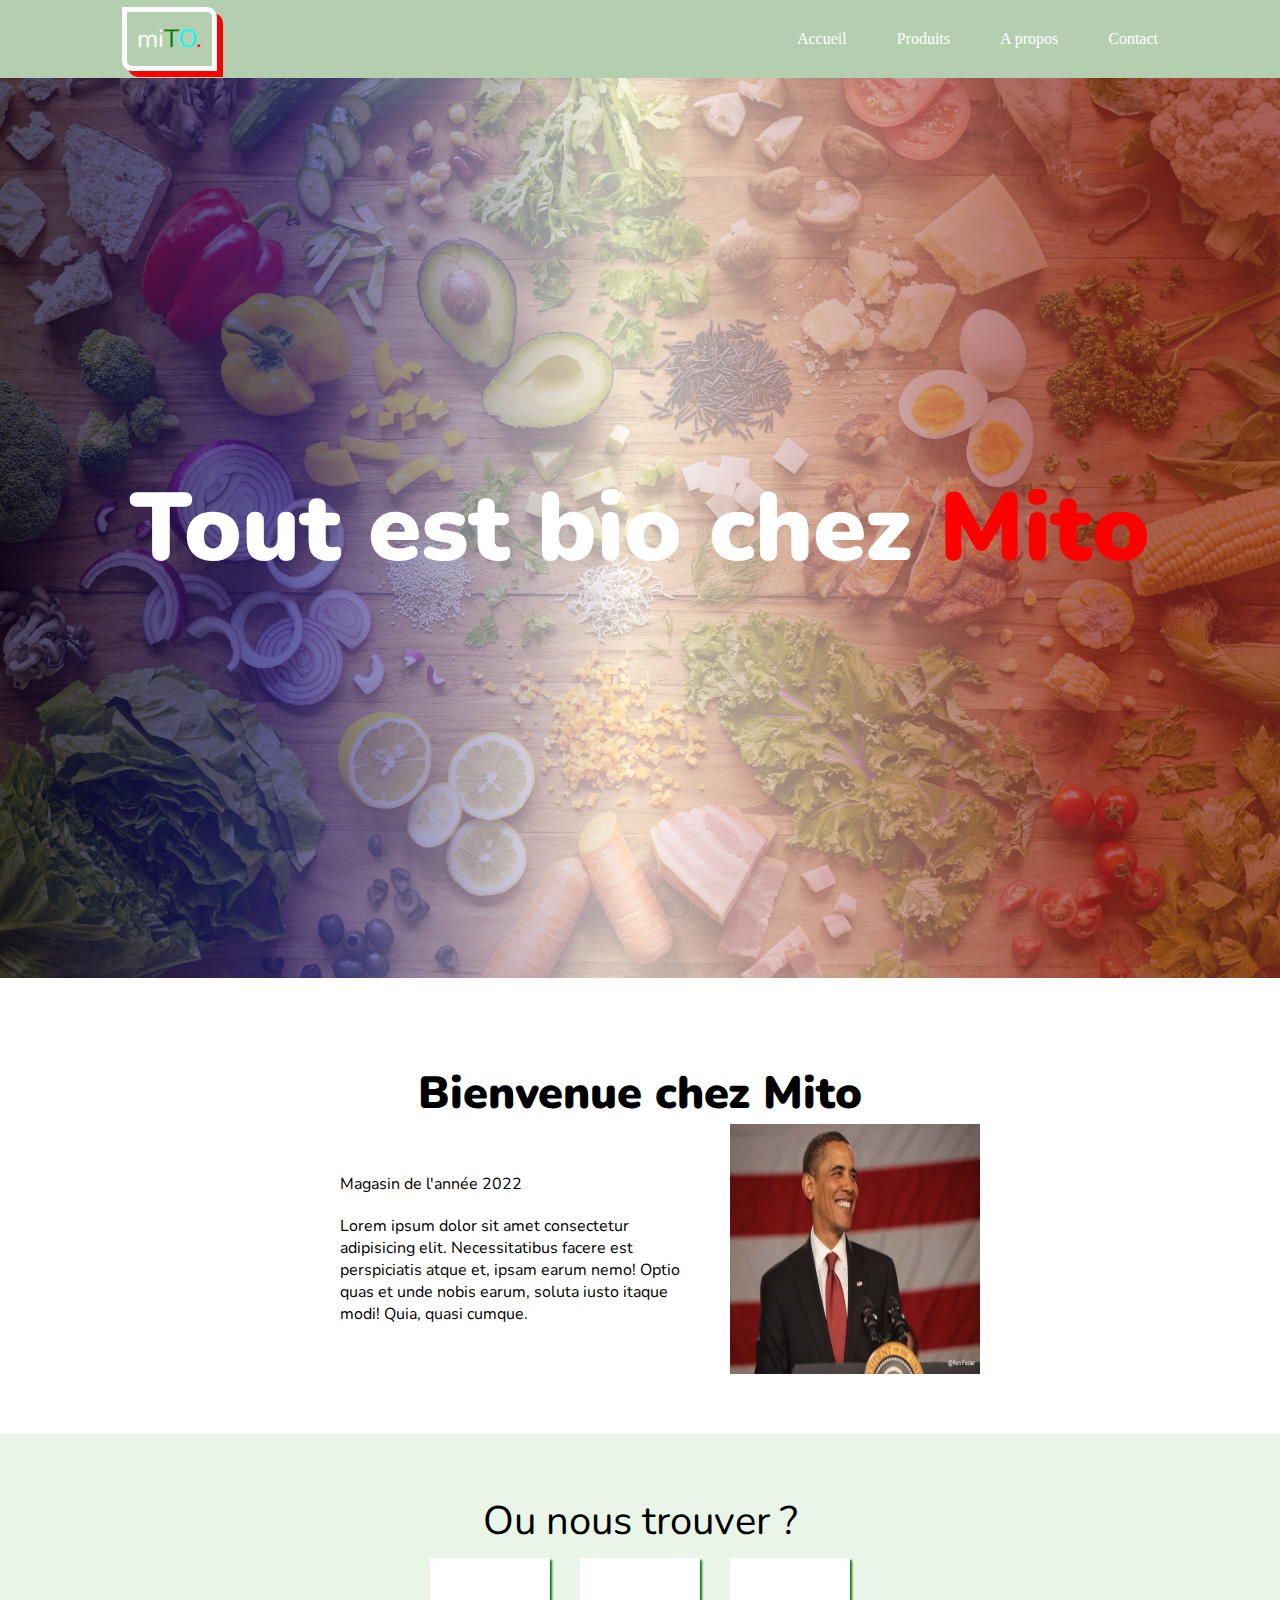
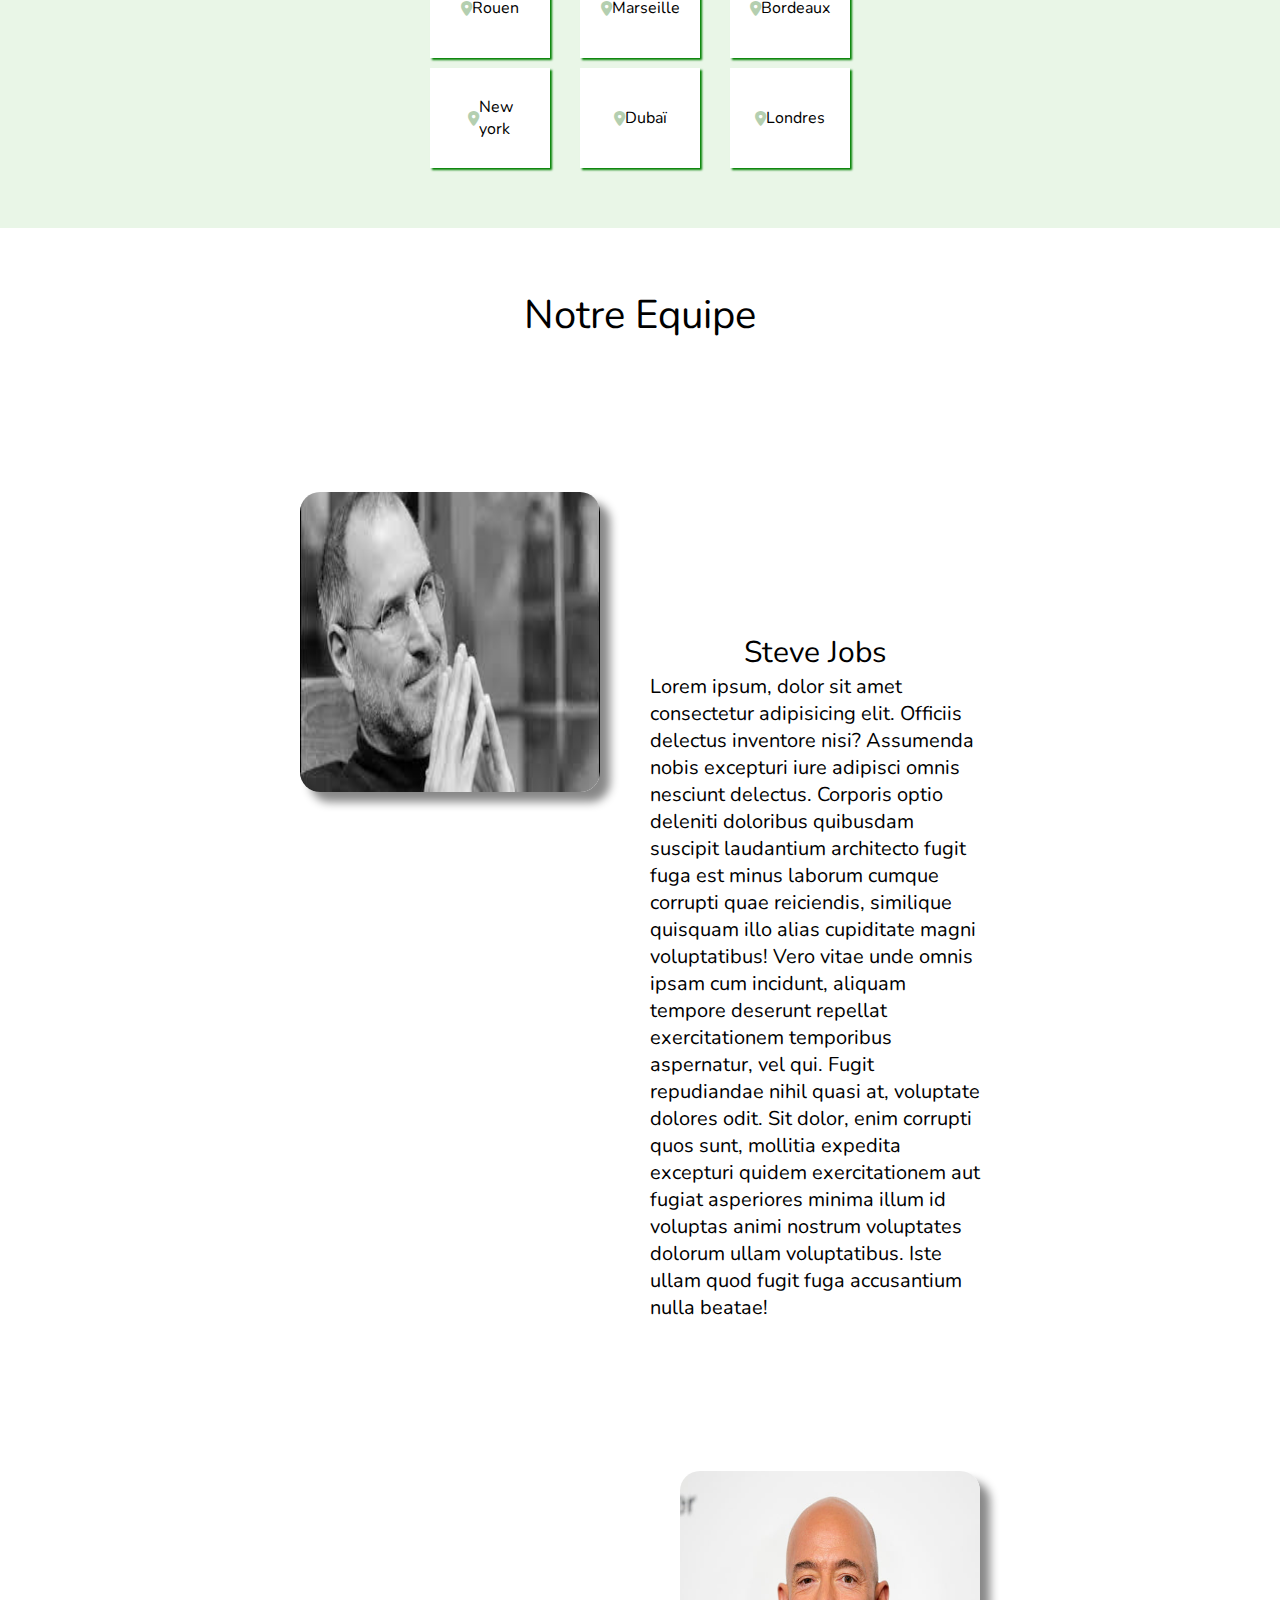
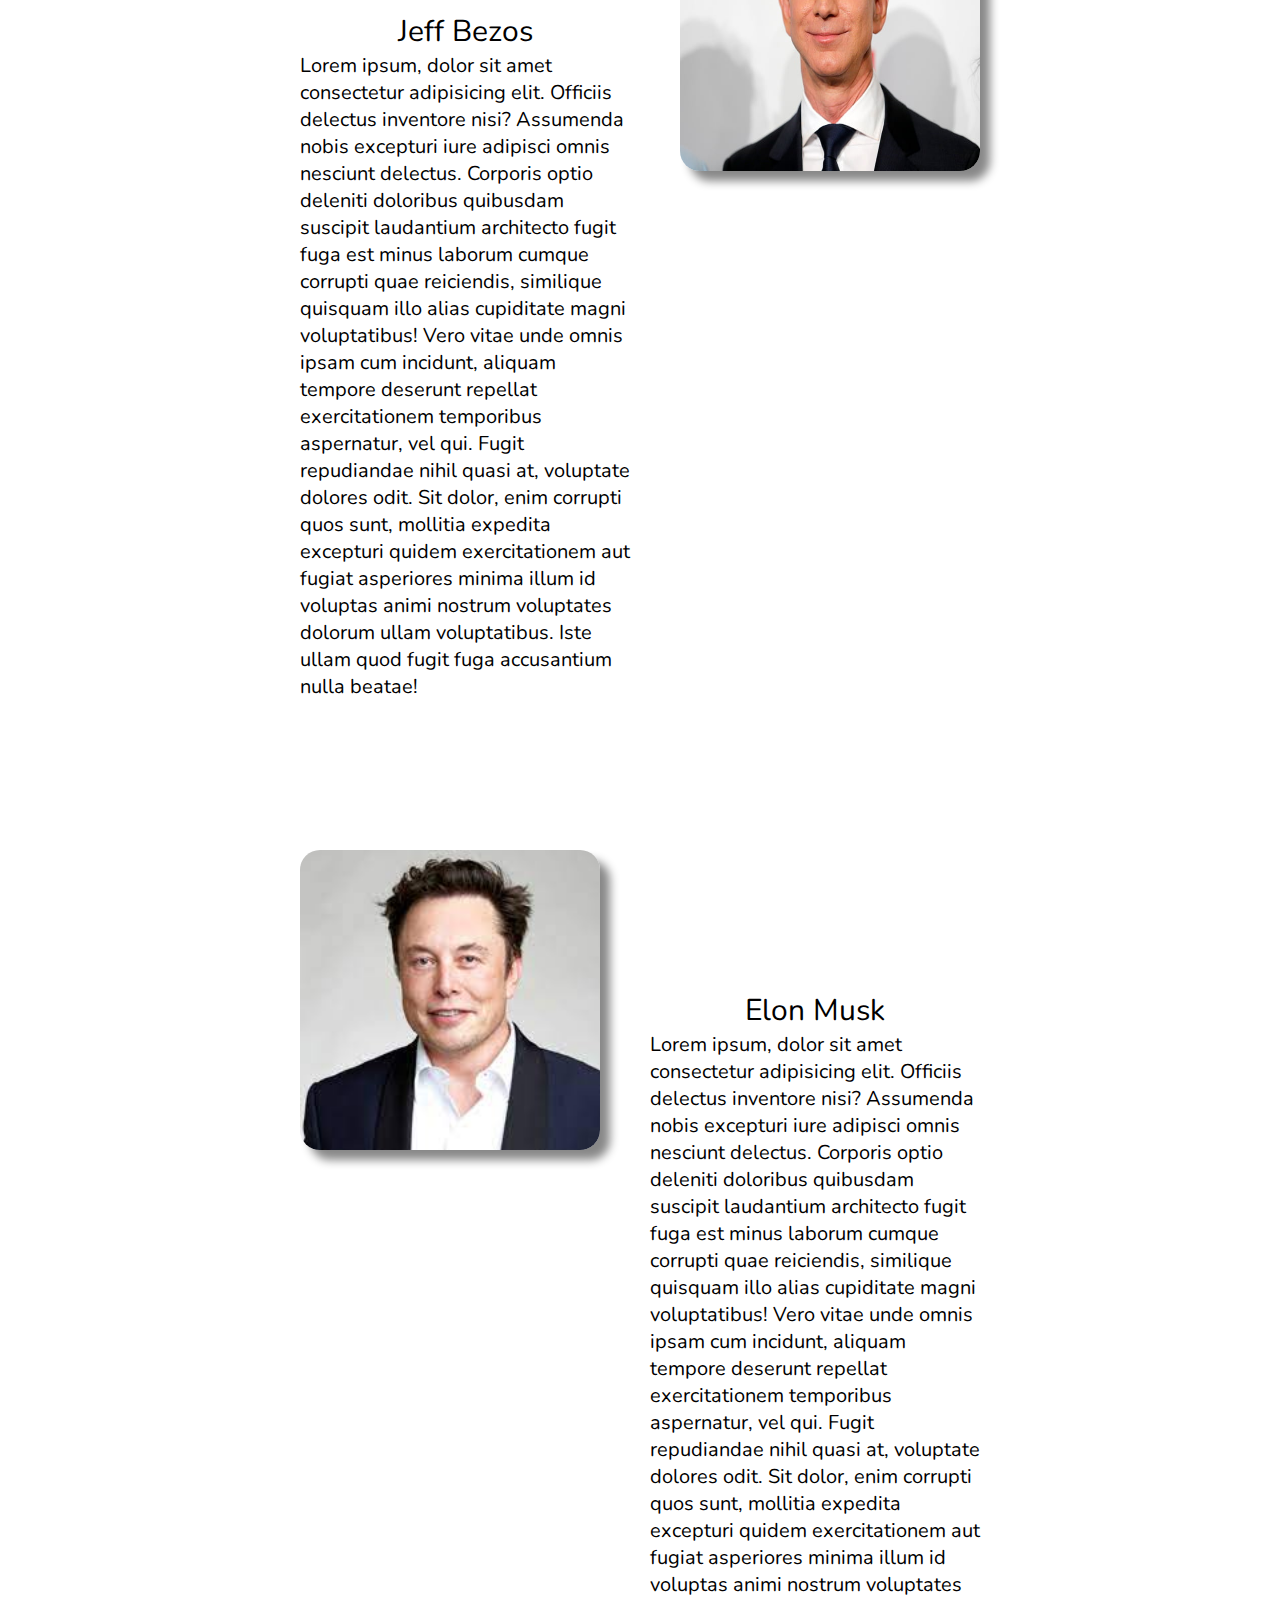
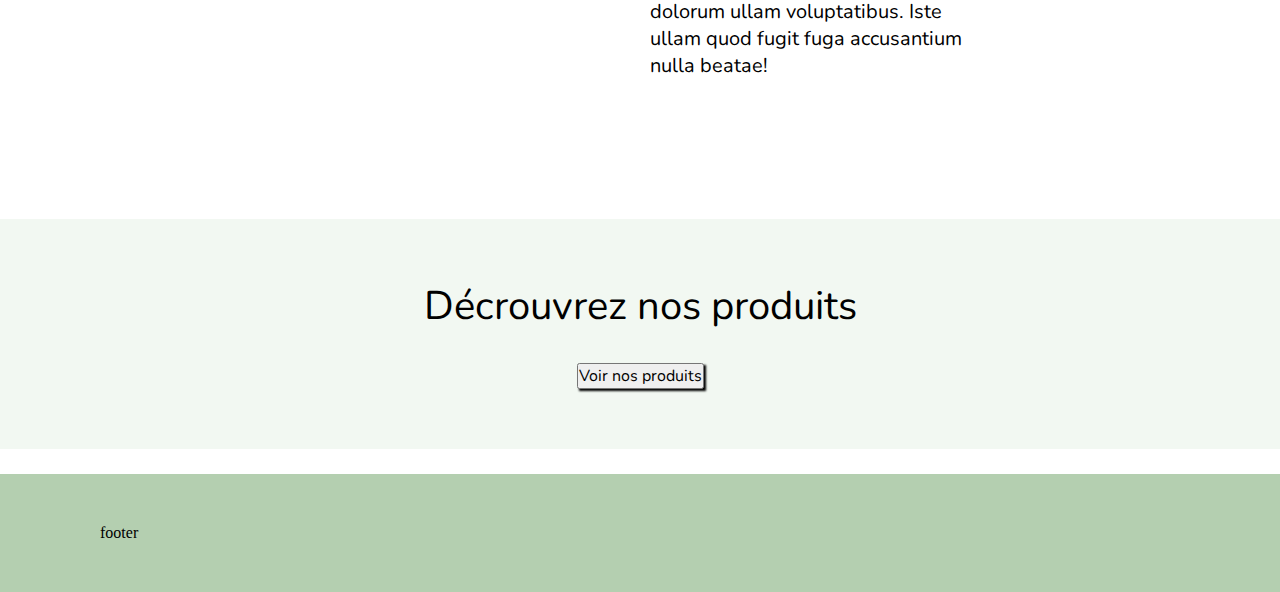
<file: index.html>
<html lang="fr">

<head>
    <meta charset="UTF-8">
    <meta http-equiv="X-UA-Compatible" content="IE=edge">
    <meta name="viewport" content="width=device-width, initial-scale=1.0">
    <link rel="stylesheet" href="css/style.css">
    <link rel="stylesheet" href="https://cdnjs.cloudflare.com/ajax/libs/font-awesome/6.1.1/css/all.min.css">
    <title>MitoAccueil</title>
</head>

<body>
    <!-- wrapper header -->
    <div class="wrapper-header bg-primary">
        <!-- header -->
        <header>
            <!-- logo -->
            <div class="wrapper-header_logo container font-nunito">
                <a href="">mi<span id="t-de-mito">T</span><span id="o-de-mito">O</span><span
                        id="point-de-mito">.</span></a>
            </div>
            <!-- navbar -->
            <nav class="wrapper-header-nav container">
                <a href="/">Accueil</a>
                <a href="/produits.html">Produits</a>
                <a href="/apropos.html">A propos</a>
                <a href="/contact.html">Contact</a>
            </nav>
        </header>
        <!-- hero -->
        <div class="wrapper-header-hero font-nunito" >
            <h1>Tout est bio chez <span class="custom-mito">Mito</span></h1>
            <div class="overlay">
                
            </div>
        </div>
        
        <section class="">

        </section>
    </div>
    <!-- end wrapper -->
    </div>
    <!-- body -->
    <main class="wrapper-main font-nunito" id="main">
        <section class="wrapper-main_welcome container py-section">
            <h2 class="wrapper-main_h2 font-nunito">Bienvenue chez Mito</h2>
            <!-- section welcome -->
            <div class="wrapper-main_welcome-bloc1">
                <div class="wrapper-main_welcome-bloc1-left">
                    <h3>Magasin de l'année 2022</h3>
                    <p>
                        Lorem ipsum dolor sit amet consectetur adipisicing elit. Necessitatibus facere est perspiciatis
                        atque et, ipsam earum nemo! Optio quas et unde nobis earum, soluta iusto itaque modi! Quia,
                        quasi cumque.
                    </p>
                </div>
                <div class="wrapper-main_welcome-bloc2">
                    <img src="img/R.jpg" alt="barack obama photo" width="250" height="250">
                </div>
            </div>
            <!-- end séction welcome -->
        </section>
        <section class="wrapper-location py-section">
            <h1 class="titre-trouver">Ou nous trouver ?</h1>
            <div class="trouver-bloc1">
                <div>
                    <p class="city"><i class="fa-solid fa-location-dot"></i>Rouen</p>
                </div>
                <div>
                    <p class="city"><i class="fa-solid fa-location-dot"></i>Marseille</p>
                </div>
                <div>
                    <p class="city"><i class="fa-solid fa-location-dot"></i>Bordeaux</p>
                </div>
            </div>
            <div class="trouver-bloc2">
                <div>
                    <p class="city"><i class="fa-solid fa-location-dot"></i>New york</p>
                </div>
                <div>
                    <p class="city"><i class="fa-solid fa-location-dot"></i>Dubaï</p>
                </div>
                <div>
                    <p class="city"><i class="fa-solid fa-location-dot"></i>Londres</p>
                </div>
            </div>
        </section>
        <section class="team py-section">
            <h1>Notre Equipe</h1>
            <div class="équipe-bloc1">
                <div class="">
                    <img class="img-équipe" src="img/jobs.jpg" alt="">
                </div>
                <div class="space-text-img">
                    <h2 class="équipe-titre">Steve Jobs</h2>
                    <p>Lorem ipsum, dolor sit amet consectetur adipisicing elit. Officiis delectus inventore nisi?
                        Assumenda nobis excepturi iure adipisci omnis nesciunt delectus. Corporis optio deleniti
                        doloribus quibusdam suscipit laudantium architecto fugit fuga est minus laborum cumque corrupti
                        quae reiciendis, similique quisquam illo alias cupiditate magni voluptatibus! Vero vitae unde
                        omnis ipsam cum incidunt, aliquam tempore deserunt repellat exercitationem temporibus
                        aspernatur, vel qui. Fugit repudiandae nihil quasi at, voluptate dolores odit. Sit dolor, enim
                        corrupti quos sunt, mollitia expedita excepturi quidem exercitationem aut fugiat asperiores
                        minima illum id voluptas animi nostrum voluptates dolorum ullam voluptatibus. Iste ullam quod
                        fugit fuga accusantium nulla beatae!</p>
                </div>
            </div>
            <div class="équipe-bloc2">
                <div class="space-text-img">
                    <h2 class="équipe-titre">Jeff Bezos</h2>
                    <p>Lorem ipsum, dolor sit amet consectetur adipisicing elit. Officiis delectus inventore nisi?
                        Assumenda nobis excepturi iure adipisci omnis nesciunt delectus. Corporis optio deleniti
                        doloribus quibusdam suscipit laudantium architecto fugit fuga est minus laborum cumque corrupti
                        quae reiciendis, similique quisquam illo alias cupiditate magni voluptatibus! Vero vitae unde
                        omnis ipsam cum incidunt, aliquam tempore deserunt repellat exercitationem temporibus
                        aspernatur, vel qui. Fugit repudiandae nihil quasi at, voluptate dolores odit. Sit dolor, enim
                        corrupti quos sunt, mollitia expedita excepturi quidem exercitationem aut fugiat asperiores
                        minima illum id voluptas animi nostrum voluptates dolorum ullam voluptatibus. Iste ullam quod
                        fugit fuga accusantium nulla beatae!</p>
                </div>
                <div class="">
                    <img class="img-équipe" src="img/bezos.jpg" alt="">
                </div>
            </div>
            <div class="équipe-bloc3">
                <div class="">
                    <img class="img-équipe" src="img/ellon.jpg" alt="">
                </div>
                <div class="space-text-img">
                    <h2 class="équipe-titre">Elon Musk</h2>
                    <p>Lorem ipsum, dolor sit amet consectetur adipisicing elit. Officiis delectus inventore nisi?
                        Assumenda nobis excepturi iure adipisci omnis nesciunt delectus. Corporis optio deleniti
                        doloribus quibusdam suscipit laudantium architecto fugit fuga est minus laborum cumque corrupti
                        quae reiciendis, similique quisquam illo alias cupiditate magni voluptatibus! Vero vitae unde
                        omnis ipsam cum incidunt, aliquam tempore deserunt repellat exercitationem temporibus
                        aspernatur, vel qui. Fugit repudiandae nihil quasi at, voluptate dolores odit. Sit dolor, enim
                        corrupti quos sunt, mollitia expedita excepturi quidem exercitationem aut fugiat asperiores
                        minima illum id voluptas animi nostrum voluptates dolorum ullam voluptatibus. Iste ullam quod
                        fugit fuga accusantium nulla beatae!</p>
                </div>
            </div>
        </section>
        <section class="découverte-produits py-section container bg-section">
            <div class="">
                <h2>Décrouvrez nos produits</h2>
            </div>
            <div class="">
                <a href="produits.html"><button class="produits-button">Voir nos produits</button></a>
            </div>
        </section>
    </main>
    <!-- end body -->
    <!-- footer -->
    <footer class="container bg-primary">
        <p>footer</p>
    </footer>
    <!-- end footer -->
</body>

</html>
</file>
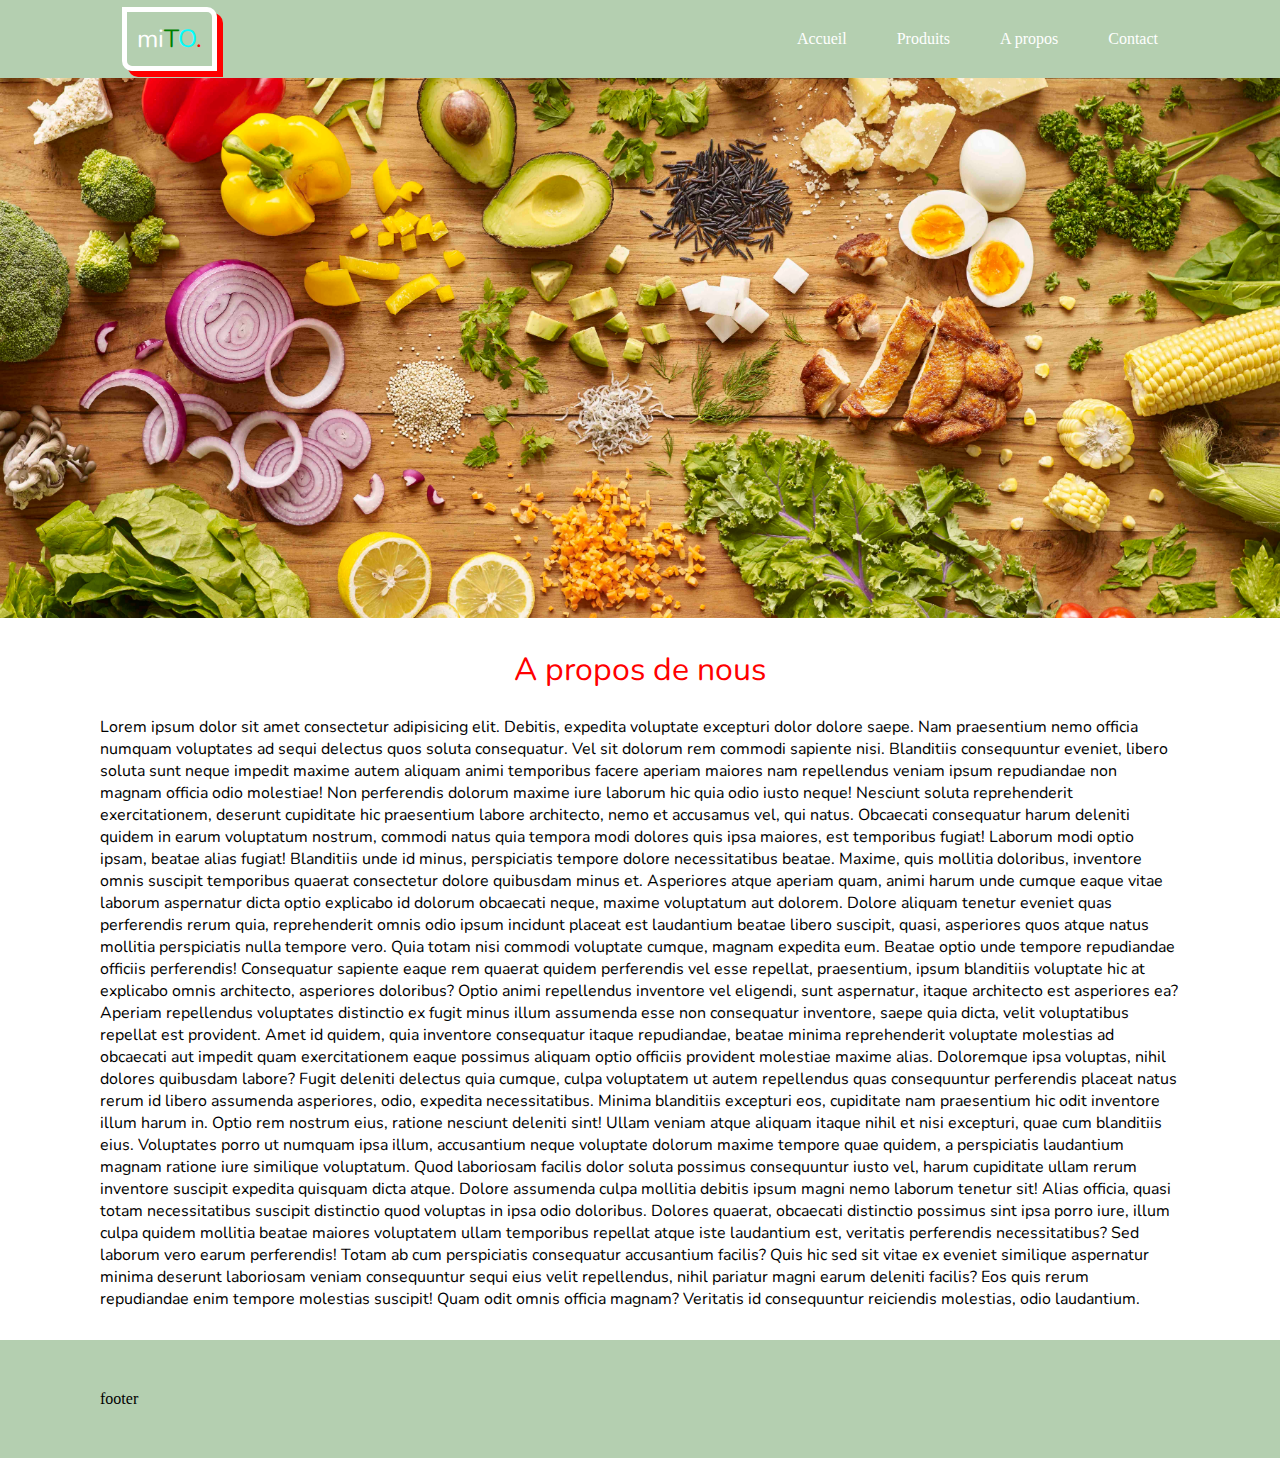
<file: apropos.html>
<html lang="en">

<head>
    <meta charset="UTF-8">
    <meta http-equiv="X-UA-Compatible" content="IE=edge">
    <meta name="viewport" content="width=device-width, initial-scale=1.0">
    <link rel="stylesheet" href="css/apropos.css">
    <link rel="stylesheet" href="css/header.css">
    <title>A propos</title>
</head>

<body>
    <div class="wrapper-header bg-primary">
        <!-- header -->
        <header>
            <!-- logo -->
            <div class="wrapper-header_logo container font-nunito">
                <a href="">mi<span id="t-de-mito">T</span><span id="o-de-mito">O</span><span
                        id="point-de-mito">.</span></a>
            </div>
            <!-- navbar -->
            <nav class="wrapper-header-nav container">
                <a href="/">Accueil</a>
                <a href="/produits.html">Produits</a>
                <a href="">A propos</a>
                <a href="/contact.html">Contact</a>
            </nav>
    </div>
    </header>
    <!-- hero -->
    <div class="wrapper-header-hero">

    </div>
    <section class="section1 font-nunito container">
        <h1>A propos de nous</h1>
        <p>
            Lorem ipsum dolor sit amet consectetur adipisicing elit. Debitis, expedita voluptate excepturi dolor dolore
            saepe. Nam praesentium nemo officia numquam voluptates ad sequi delectus quos soluta consequatur. Vel sit
            dolorum rem commodi sapiente nisi. Blanditiis consequuntur eveniet, libero soluta sunt neque impedit maxime
            autem aliquam animi temporibus facere aperiam maiores nam repellendus veniam ipsum repudiandae non magnam
            officia odio molestiae! Non perferendis dolorum maxime iure laborum hic quia odio iusto neque! Nesciunt
            soluta reprehenderit exercitationem, deserunt cupiditate hic praesentium labore architecto, nemo et
            accusamus vel, qui natus. Obcaecati consequatur harum deleniti quidem in earum voluptatum nostrum, commodi
            natus quia tempora modi dolores quis ipsa maiores, est temporibus fugiat! Laborum modi optio ipsam, beatae
            alias fugiat! Blanditiis unde id minus, perspiciatis tempore dolore necessitatibus beatae. Maxime, quis
            mollitia doloribus, inventore omnis suscipit temporibus quaerat consectetur dolore quibusdam minus et.
            Asperiores atque aperiam quam, animi harum unde cumque eaque vitae laborum aspernatur dicta optio explicabo
            id dolorum obcaecati neque, maxime voluptatum aut dolorem. Dolore aliquam tenetur eveniet quas perferendis
            rerum quia, reprehenderit omnis odio ipsum incidunt placeat est laudantium beatae libero suscipit, quasi,
            asperiores quos atque natus mollitia perspiciatis nulla tempore vero. Quia totam nisi commodi voluptate
            cumque, magnam expedita eum. Beatae optio unde tempore repudiandae officiis perferendis! Consequatur
            sapiente eaque rem quaerat quidem perferendis vel esse repellat, praesentium, ipsum blanditiis voluptate hic
            at explicabo omnis architecto, asperiores doloribus? Optio animi repellendus inventore vel eligendi, sunt
            aspernatur, itaque architecto est asperiores ea? Aperiam repellendus voluptates distinctio ex fugit minus
            illum assumenda esse non consequatur inventore, saepe quia dicta, velit voluptatibus repellat est provident.
            Amet id quidem, quia inventore consequatur itaque repudiandae, beatae minima reprehenderit voluptate
            molestias ad obcaecati aut impedit quam exercitationem eaque possimus aliquam optio officiis provident
            molestiae maxime alias. Doloremque ipsa voluptas, nihil dolores quibusdam labore? Fugit deleniti delectus
            quia cumque, culpa voluptatem ut autem repellendus quas consequuntur perferendis placeat natus rerum id
            libero assumenda asperiores, odio, expedita necessitatibus. Minima blanditiis excepturi eos, cupiditate nam
            praesentium hic odit inventore illum harum in. Optio rem nostrum eius, ratione nesciunt deleniti sint! Ullam
            veniam atque aliquam itaque nihil et nisi excepturi, quae cum blanditiis eius. Voluptates porro ut numquam
            ipsa illum, accusantium neque voluptate dolorum maxime tempore quae quidem, a perspiciatis laudantium magnam
            ratione iure similique voluptatum. Quod laboriosam facilis dolor soluta possimus consequuntur iusto vel,
            harum cupiditate ullam rerum inventore suscipit expedita quisquam dicta atque. Dolore assumenda culpa
            mollitia debitis ipsum magni nemo laborum tenetur sit! Alias officia, quasi totam necessitatibus suscipit
            distinctio quod voluptas in ipsa odio doloribus. Dolores quaerat, obcaecati distinctio possimus sint ipsa
            porro iure, illum culpa quidem mollitia beatae maiores voluptatem ullam temporibus repellat atque iste
            laudantium est, veritatis perferendis necessitatibus? Sed laborum vero earum perferendis! Totam ab cum
            perspiciatis consequatur accusantium facilis? Quis hic sed sit vitae ex eveniet similique aspernatur minima
            deserunt laboriosam veniam consequuntur sequi eius velit repellendus, nihil pariatur magni earum deleniti
            facilis? Eos quis rerum repudiandae enim tempore molestias suscipit! Quam odit omnis officia magnam?
            Veritatis id consequuntur reiciendis molestias, odio laudantium.
        </p>
    </section>
    <!-- footer -->
    <footer class="bg-primary container">
        <p>footer</p>
    </footer>
    <!-- end footer -->
</body>

</html>
</file>
<file: css/header.css>
@import url('https://fonts.googleapis.com/css2?family=Nunito:wght@400;500;700;900&display=swap');

body {
    margin: 0px;
    padding: 0px;
}

header {
    padding: 22px;
    color: white;
    display: flex;
    justify-content: space-between;
    align-items: center;
}


.wrapper-header-nav {
    display: flex;
    gap: 50px;
}

.wrapper-header-nav a {
    color: #fff;
}

.wrapper-header_logo a {
    color: #fff;
    border: #fff solid 5px;
    border-radius: 0px 10px 0px 10px;
    box-shadow: red 6px 6px;
    padding: 10px;
    font-size: 25px;
}

/* helpers */

.wrapper-header-container, .container {
    padding-left: 100px;
    padding-right: 100px;
}

.bg-primary {
    background-color: #b4cfb0;
}

footer {
    padding: 50px 0px;
}

.bg-section {
    background-color: #f2f8f2;
}

.wrapper-header-hero {
    background-image: url(../img/photo-1576398289164-c48dc021b4e1.jpg);
    background-position: center;
    background-size: cover;
    height: 100vh;
}

#t-de-mito  {
    color: green;
}

#o-de-mito {
    color: aqua;
}

#point-de-mito {
    color: red;
}

.wrapper-header-hero {
    height: 60vh;
}

a {
    text-decoration: none;
}
</file>
<file: css/style.css>
@import url('https://fonts.googleapis.com/css2?family=Nunito:wght@400;500;700;900&display=swap');
@import "reset.css";

html {
    scroll-behavior: smooth;
}

.bg-primary {
    background-color: #b4cfb0;
}

.font-nunito {
    font-family: 'Nunito', sans-serif;
}


header {
    padding: 22px;
    color: white;
    display: flex;
    justify-content: space-between;
    align-items: center;
}


.wrapper-header-nav {
    display: flex;
    gap: 50px;
}

.wrapper-header-nav a {
    color: #fff;

}

.wrapper-header_logo a {
    color: #fff;
    border: #fff solid 5px;
    border-radius: 0px 10px 0px 10px;
    box-shadow: red 6px 6px;
    padding: 10px;
    font-size: 25px;
}

#t-de-mito  {
    color: green;
}

#o-de-mito {
    color: aqua;
}

#point-de-mito {
    color: red;
}

/* helpers */

.wrapper-header-container, .container {
    padding-left: 100px;
    padding-right: 100px;
}

footer {
    padding: 50px 0px;
}

.bg-section {
    background-color: #f2f8f2;
}

.wrapper-header-hero {
    background-image: url(../img/photo-1576398289164-c48dc021b4e1.jpg);
    background-position: center;
    background-size: cover;
    height: 100vh;
    display: flex;
    justify-content: center;
    align-items: center;
    position: relative;
}

.wrapper-main {
    padding: 25px 0px;
}

.wrapper-main_h2 {
    font-size: 45px;
    text-align: center;
    font-weight: 900;
}

.wrapper-main_welcome-bloc1 {
    display: flex;
    align-items: center;
    margin: 0px 200px;
}

.wrapper-main_welcome-bloc1-left {
    display: flex;
    flex-direction: column;
    gap: 20px 70px;
    margin: 0px 40px;
}

.wrapper-main_welcome {
    padding: 40x 0px;
}

.trouver-bloc1 {
    display: flex;
    gap: 30px;
    justify-content: center;
}

.trouver-bloc2 {
    margin-top: 10px;
    display: flex;
    gap: 30px;
    justify-content: center;
}

.titre-trouver {
    text-align: center;
    margin-bottom: 10px;
}

.city {
    width: 120px;
    box-shadow: 2px 2px 2px green;
    height: 25px;
    display: flex;
    justify-content: center;
    align-items: center;
    background-color: #fff;
    padding: 50px;
}

.wrapper-location {
    background-color: #e9f6e7;
    padding-bottom: 40px;
}

.fa-location-dot {
    color: #b4cfb0;
    font-size: 15px;
}

/*------- équipe ----------*/
h1  {
    text-align: center;
    font-size: 40px;
}

.équipe-bloc1, .équipe-bloc2, .équipe-bloc3 {
    display: flex;
    justify-content: center;
    margin: 30px 300px 0px;
    gap: 20px;
}

.img-équipe {
    width: 300px;
    height: 300px;
    border-radius: 20px;
    box-shadow: 10px 10px 10px rgb(136, 136, 136);
}

.équipe-bloc1,  .équipe-bloc2 , .équipe-bloc3  {
    margin-top: 150px;
    display: flex;
    gap: 50px;
}

.équipe-titre {
    text-align: center;
    font-size: 30px;
}

.space-text-img {
    margin-top: 140px;
}

.équipe-bloc1 p,  .équipe-bloc2 p, .équipe-bloc3 p {
    font-size: 20px;
}

.produits-button {
    box-shadow: 2px 2px 2px;
    margin-top: 30px;
}

.découverte-produits {
    display: flex;
    flex-direction: column;
    justify-content: center;
    align-items: center;
    margin-top: 80px;
}

.découverte-produits h2 {
    font-size: 40px;
}

.py-section {
    padding-top: 60px;
    padding-bottom: 60px;
}


html {
    scroll-behavior: smooth;
  }



.wrapper-header-hero h1 {
    font-size: 6rem;
    color: #fff;
    font-weight: 900;
    z-index: 100;
}

.overlay {
    background-color: #000;
    opacity: 0.7;
    width: 100%;
    height: 100%;
    position: absolute;
    top: 0;
    background: linear-gradient(90deg, rgba(2,0,36,1) 0%, rgba(33,35,132,1) 22%, rgba(255,255,255,1) 49%, rgba(132,33,33,1) 86%);
}

.custom-mito {
    color: red;
}
</file>
<file: css/apropos.css>
@import url(reset.css);
@import url('https://fonts.googleapis.com/css2?family=Nunito:wght@400;500;700;900&display=swap');


.font-nunito {
    font-family: 'Nunito', sans-serif;
}

.container {
    padding-left: 100px;
    padding-right: 100px;
}

.wrapper-header-hero {
    background-image: url(../img/photo-1576398289164-c48dc021b4e1.jpg);
    background-position: center;
    background-size: cover;
    height: 50vh;
}

.section1 h1 {
    font-size: 2rem;
    text-align: center;
    color: red;
    padding-bottom: 25px;
}

.section1 {
    margin: 30px 0px;
}
</file>
